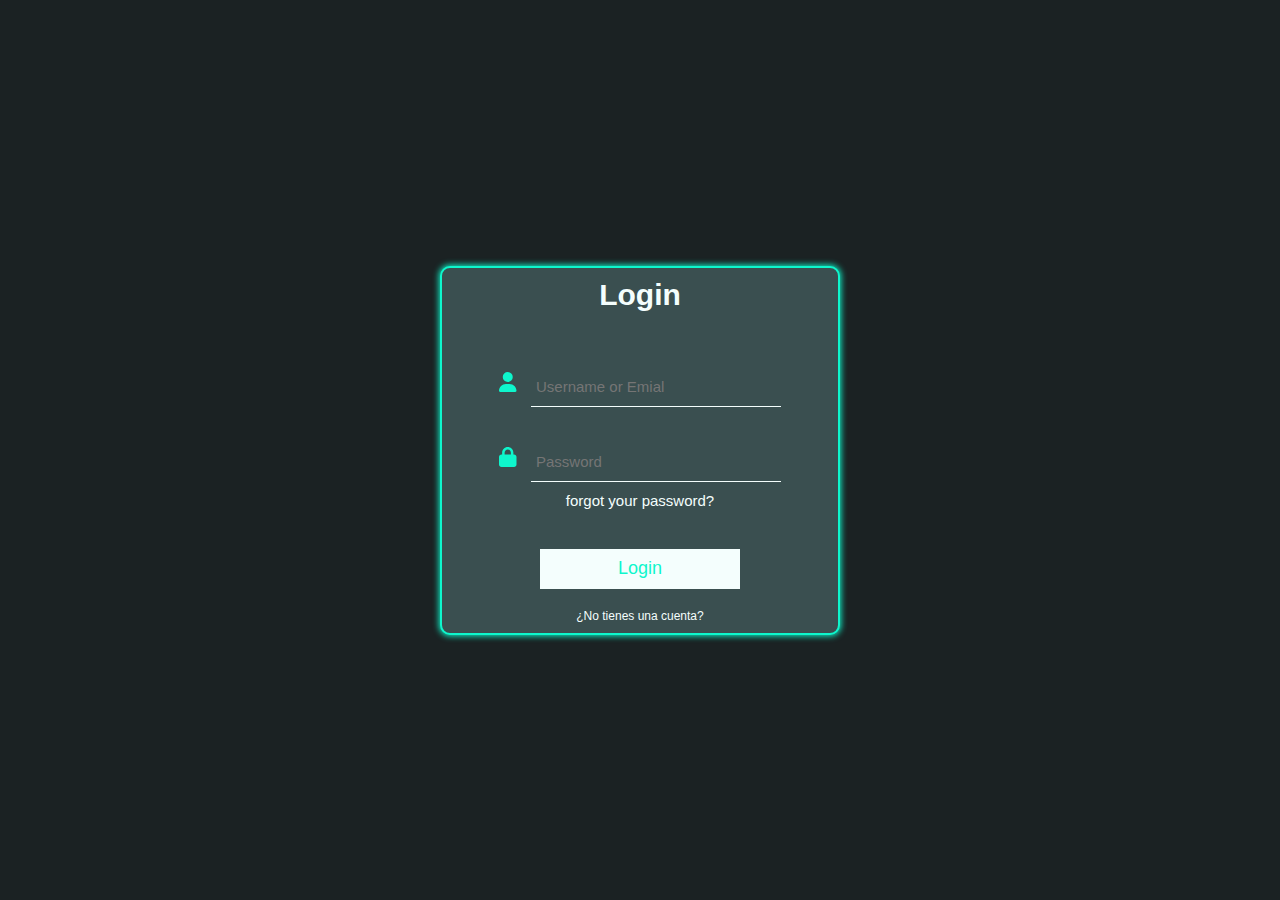
<file: login/index.html>
<!DOCTYPE html>
<html>
<head>
	<meta charset="utf-8">
	<meta http-equiv="X-UA-Compatible" content="IE=edge">
	<title></title>
	<link rel="stylesheet" href="style.css">
</head>
<body>
	<div class="login">
		<form>
			<h1>Login</h1>
			<label>
				<svg xmlns="http://www.w3.org/2000/svg" height="1em" viewBox="0 0 448 512"><style>svg{fill:#0ef6cc}</style><path d="M224 256A128 128 0 1 0 224 0a128 128 0 1 0 0 256zm-45.7 48C79.8 304 0 383.8 0 482.3C0 498.7 13.3 512 29.7 512H418.3c16.4 0 29.7-13.3 29.7-29.7C448 383.8 368.2 304 269.7 304H178.3z"/></svg>
				<input type="text" id="user" name="" value="" placeholder="Username or Emial">
			</label>
			<label>
				<svg xmlns="http://www.w3.org/2000/svg" height="1em" viewBox="0 0 448 512"><style>svg{fill:#0ef6cc}</style><path d="M144 144v48H304V144c0-44.2-35.8-80-80-80s-80 35.8-80 80zM80 192V144C80 64.5 144.5 0 224 0s144 64.5 144 144v48h16c35.3 0 64 28.7 64 64V448c0 35.3-28.7 64-64 64H64c-35.3 0-64-28.7-64-64V256c0-35.3 28.7-64 64-64H80z"/></svg>
				<input type="password" id="password" name="" value="" placeholder="Password">
			</label>
			<a id="forgot" href="#">forgot your password?</a>
			<button id="btn">Login</button>
			<a id="registro" href="#">¿No tienes una cuenta?</a>
		</form>
	</div>
	
</body>
<script src="main.js"></script>
</html>
</file>
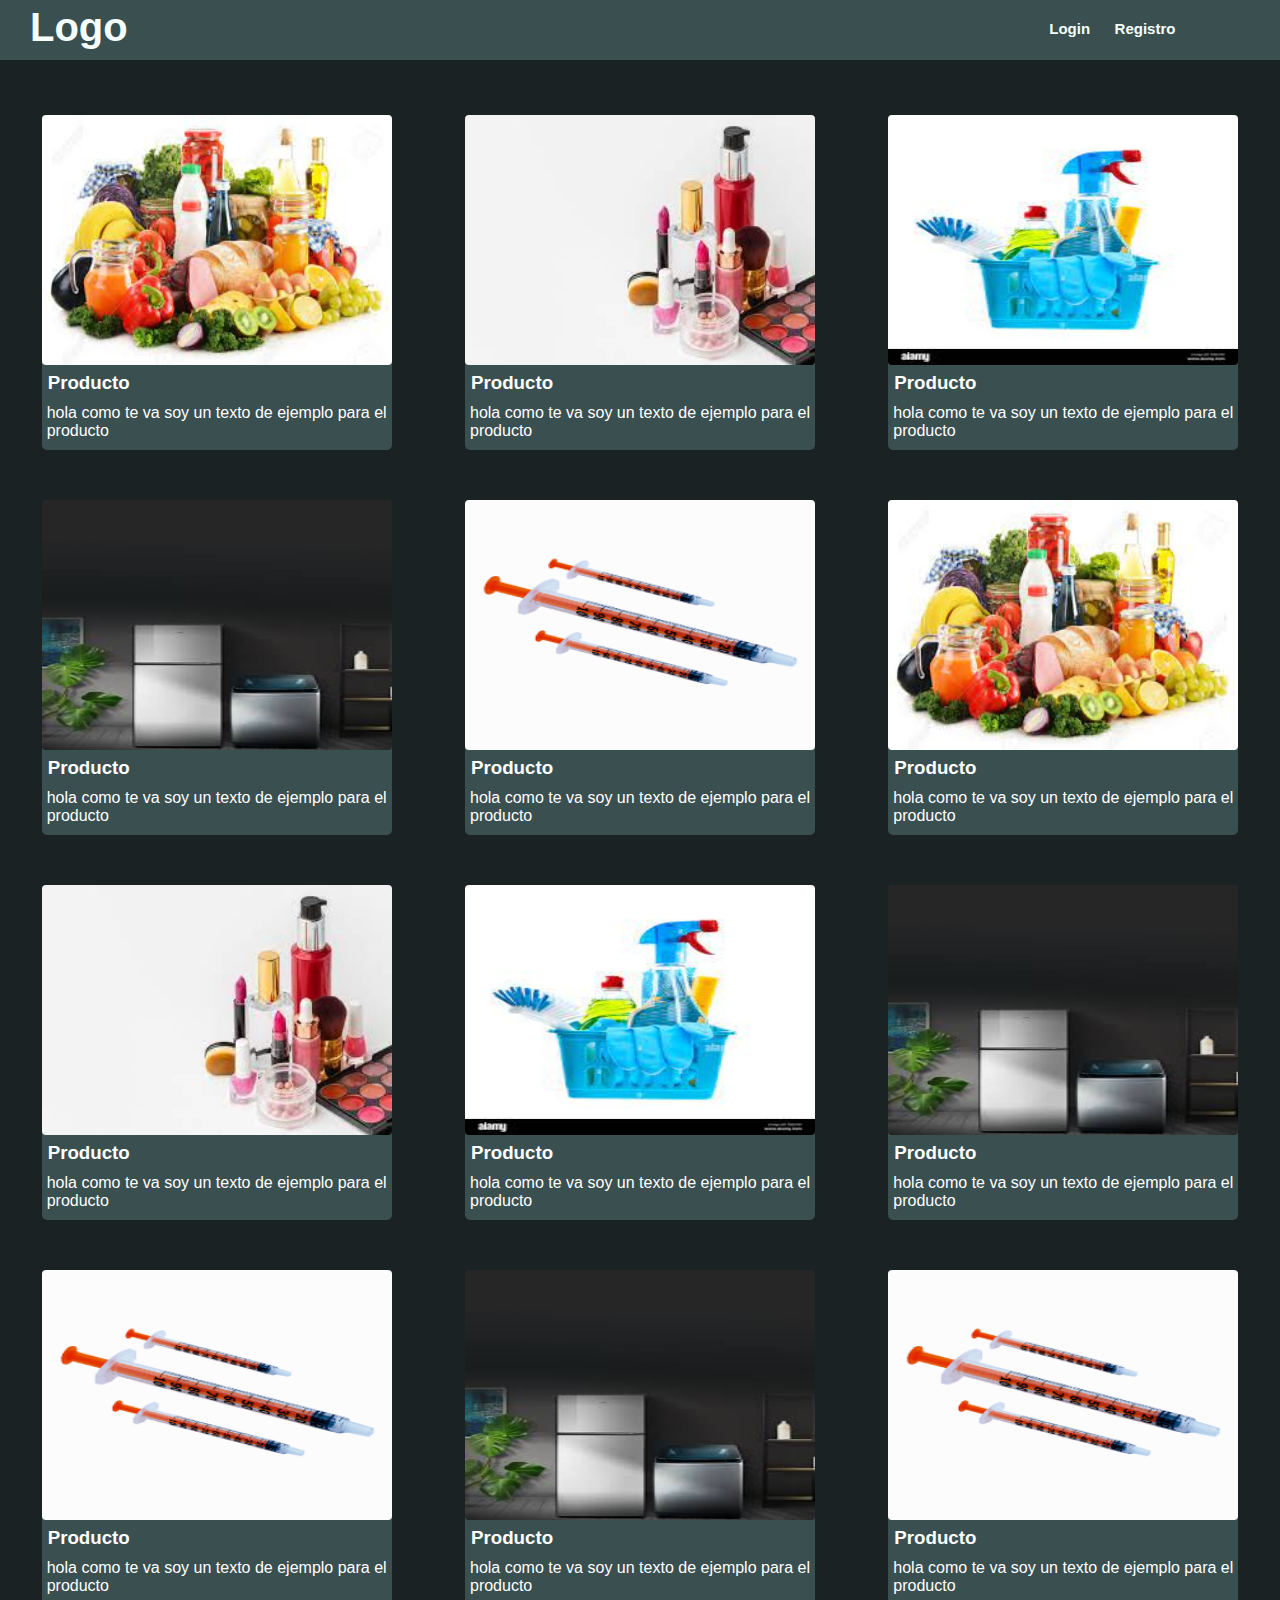
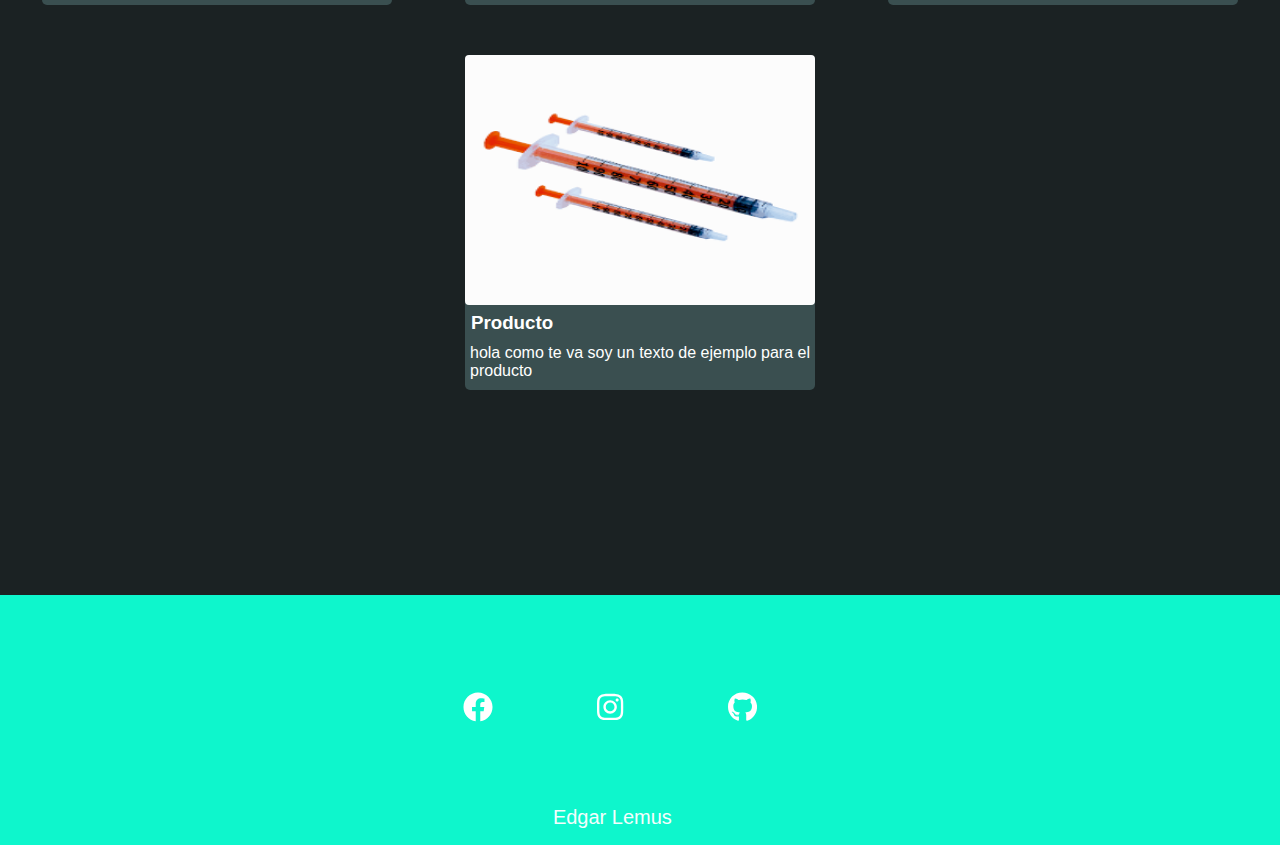
<file: principal/index.html>
<!DOCTYPE html>
<html>
<head>
	<meta charset="utf-8">
	<meta http-equiv="X-UA-Compatible" content="IE=edge">
	<title></title>
	<link rel="stylesheet" href="style.css">
</head>
<body>
	<header>
		<h1>Logo</h1>
		<nav>
			<a href="#">Login</a>
			<a href="#">Registro</a>
		</nav>
	</header>
	<main>
		<a href="#">
			<img src="../img/producto1.jpg">
			<h3>Producto</h3>
			<p>hola como te va soy un texto de ejemplo para el producto</p>
		</a>
		<a href="#">
			<img src="../img/producto2.jpg">
			<h3>Producto</h3>
			<p>hola como te va soy un texto de ejemplo para el producto</p>
		</a>
		<a href="#">
			<img src="../img/producto3.jpg">
			<h3>Producto</h3>
			<p>hola como te va soy un texto de ejemplo para el producto</p>
		</a>
		<a href="#">
			<img src="../img/producto4.jpg">
			<h3>Producto</h3>
			<p>hola como te va soy un texto de ejemplo para el producto</p>
		</a>
		<a href="#">
			<img src="../img/producto5.jpg">
			<h3>Producto</h3>
			<p>hola como te va soy un texto de ejemplo para el producto</p>
		</a>
		<a href="#">
			<img src="../img/producto1.jpg">
			<h3>Producto</h3>
			<p>hola como te va soy un texto de ejemplo para el producto</p>
		</a>
		<a href="#">
			<img src="../img/producto2.jpg">
			<h3>Producto</h3>
			<p>hola como te va soy un texto de ejemplo para el producto</p>
		</a>
		<a href="#">
			<img src="../img/producto3.jpg">
			<h3>Producto</h3>
			<p>hola como te va soy un texto de ejemplo para el producto</p>
		</a>
		<a href="#">
			<img src="../img/producto4.jpg">
			<h3>Producto</h3>
			<p>hola como te va soy un texto de ejemplo para el producto</p>
		</a>
		<a href="#">
			<img src="../img/producto5.jpg">
			<h3>Producto</h3>
			<p>hola como te va soy un texto de ejemplo para el producto</p>
		</a>
		<a href="#">
			<img src="../img/producto4.jpg">
			<h3>Producto</h3>
			<p>hola como te va soy un texto de ejemplo para el producto</p>
		</a>
		<a href="#">
			<img src="../img/producto5.jpg">
			<h3>Producto</h3>
			<p>hola como te va soy un texto de ejemplo para el producto</p>
		</a>
		<a href="#">
			<img src="../img/producto5.jpg">
			<h3>Producto</h3>
			<p>hola como te va soy un texto de ejemplo para el producto</p>
		</a>
	</main>
	<footer>
		<div class="svg_footer">
			<a href="https://www.facebook.com/edgarlemus.mendoza.9" id="facebook"><svg  xmlns="http://www.w3.org/2000/svg" height="1em" viewBox="0 0 512 512"><style>svg{fill:#FFFFFF}</style><path d="M504 256C504 119 393 8 256 8S8 119 8 256c0 123.78 90.69 226.38 209.25 245V327.69h-63V256h63v-54.64c0-62.15 37-96.48 93.67-96.48 27.14 0 55.52 4.84 55.52 4.84v61h-31.28c-30.8 0-40.41 19.12-40.41 38.73V256h68.78l-11 71.69h-57.78V501C413.31 482.38 504 379.78 504 256z"/></svg></a>

			<a href="https://www.instagram.com/_edgar.12?igshid=ZDc4ODBmNjlmNQ==" id="instagram"><svg xmlns="http://www.w3.org/2000/svg" height="1em" viewBox="0 0 448 512"><<style>svg{fill:#FFFFFF}</style><path d="M224.1 141c-63.6 0-114.9 51.3-114.9 114.9s51.3 114.9 114.9 114.9S339 319.5 339 255.9 287.7 141 224.1 141zm0 189.6c-41.1 0-74.7-33.5-74.7-74.7s33.5-74.7 74.7-74.7 74.7 33.5 74.7 74.7-33.6 74.7-74.7 74.7zm146.4-194.3c0 14.9-12 26.8-26.8 26.8-14.9 0-26.8-12-26.8-26.8s12-26.8 26.8-26.8 26.8 12 26.8 26.8zm76.1 27.2c-1.7-35.9-9.9-67.7-36.2-93.9-26.2-26.2-58-34.4-93.9-36.2-37-2.1-147.9-2.1-184.9 0-35.8 1.7-67.6 9.9-93.9 36.1s-34.4 58-36.2 93.9c-2.1 37-2.1 147.9 0 184.9 1.7 35.9 9.9 67.7 36.2 93.9s58 34.4 93.9 36.2c37 2.1 147.9 2.1 184.9 0 35.9-1.7 67.7-9.9 93.9-36.2 26.2-26.2 34.4-58 36.2-93.9 2.1-37 2.1-147.8 0-184.8zM398.8 388c-7.8 19.6-22.9 34.7-42.6 42.6-29.5 11.7-99.5 9-132.1 9s-102.7 2.6-132.1-9c-19.6-7.8-34.7-22.9-42.6-42.6-11.7-29.5-9-99.5-9-132.1s-2.6-102.7 9-132.1c7.8-19.6 22.9-34.7 42.6-42.6 29.5-11.7 99.5-9 132.1-9s102.7-2.6 132.1 9c19.6 7.8 34.7 22.9 42.6 42.6 11.7 29.5 9 99.5 9 132.1s2.7 102.7-9 132.1z"/></svg></a>


			<a href="https://github.com/red1002" id="github"><svg xmlns="http://www.w3.org/2000/svg" height="1em" viewBox="0 0 496 512"><style>svg{fill:#FFFFFF}</style><path d="M165.9 397.4c0 2-2.3 3.6-5.2 3.6-3.3.3-5.6-1.3-5.6-3.6 0-2 2.3-3.6 5.2-3.6 3-.3 5.6 1.3 5.6 3.6zm-31.1-4.5c-.7 2 1.3 4.3 4.3 4.9 2.6 1 5.6 0 6.2-2s-1.3-4.3-4.3-5.2c-2.6-.7-5.5.3-6.2 2.3zm44.2-1.7c-2.9.7-4.9 2.6-4.6 4.9.3 2 2.9 3.3 5.9 2.6 2.9-.7 4.9-2.6 4.6-4.6-.3-1.9-3-3.2-5.9-2.9zM244.8 8C106.1 8 0 113.3 0 252c0 110.9 69.8 205.8 169.5 239.2 12.8 2.3 17.3-5.6 17.3-12.1 0-6.2-.3-40.4-.3-61.4 0 0-70 15-84.7-29.8 0 0-11.4-29.1-27.8-36.6 0 0-22.9-15.7 1.6-15.4 0 0 24.9 2 38.6 25.8 21.9 38.6 58.6 27.5 72.9 20.9 2.3-16 8.8-27.1 16-33.7-55.9-6.2-112.3-14.3-112.3-110.5 0-27.5 7.6-41.3 23.6-58.9-2.6-6.5-11.1-33.3 2.6-67.9 20.9-6.5 69 27 69 27 20-5.6 41.5-8.5 62.8-8.5s42.8 2.9 62.8 8.5c0 0 48.1-33.6 69-27 13.7 34.7 5.2 61.4 2.6 67.9 16 17.7 25.8 31.5 25.8 58.9 0 96.5-58.9 104.2-114.8 110.5 9.2 7.9 17 22.9 17 46.4 0 33.7-.3 75.4-.3 83.6 0 6.5 4.6 14.4 17.3 12.1C428.2 457.8 496 362.9 496 252 496 113.3 383.5 8 244.8 8zM97.2 352.9c-1.3 1-1 3.3.7 5.2 1.6 1.6 3.9 2.3 5.2 1 1.3-1 1-3.3-.7-5.2-1.6-1.6-3.9-2.3-5.2-1zm-10.8-8.1c-.7 1.3.3 2.9 2.3 3.9 1.6 1 3.6.7 4.3-.7.7-1.3-.3-2.9-2.3-3.9-2-.6-3.6-.3-4.3.7zm32.4 35.6c-1.6 1.3-1 4.3 1.3 6.2 2.3 2.3 5.2 2.6 6.5 1 1.3-1.3.7-4.3-1.3-6.2-2.2-2.3-5.2-2.6-6.5-1zm-11.4-14.7c-1.6 1-1.6 3.6 0 5.9 1.6 2.3 4.3 3.3 5.6 2.3 1.6-1.3 1.6-3.9 0-6.2-1.4-2.3-4-3.3-5.6-2z"/></svg></a>

			<h1>Edgar Lemus</h1>
		</div>
		
	</footer>
</body>
<script src="main.js"></script>
</html>
</file>
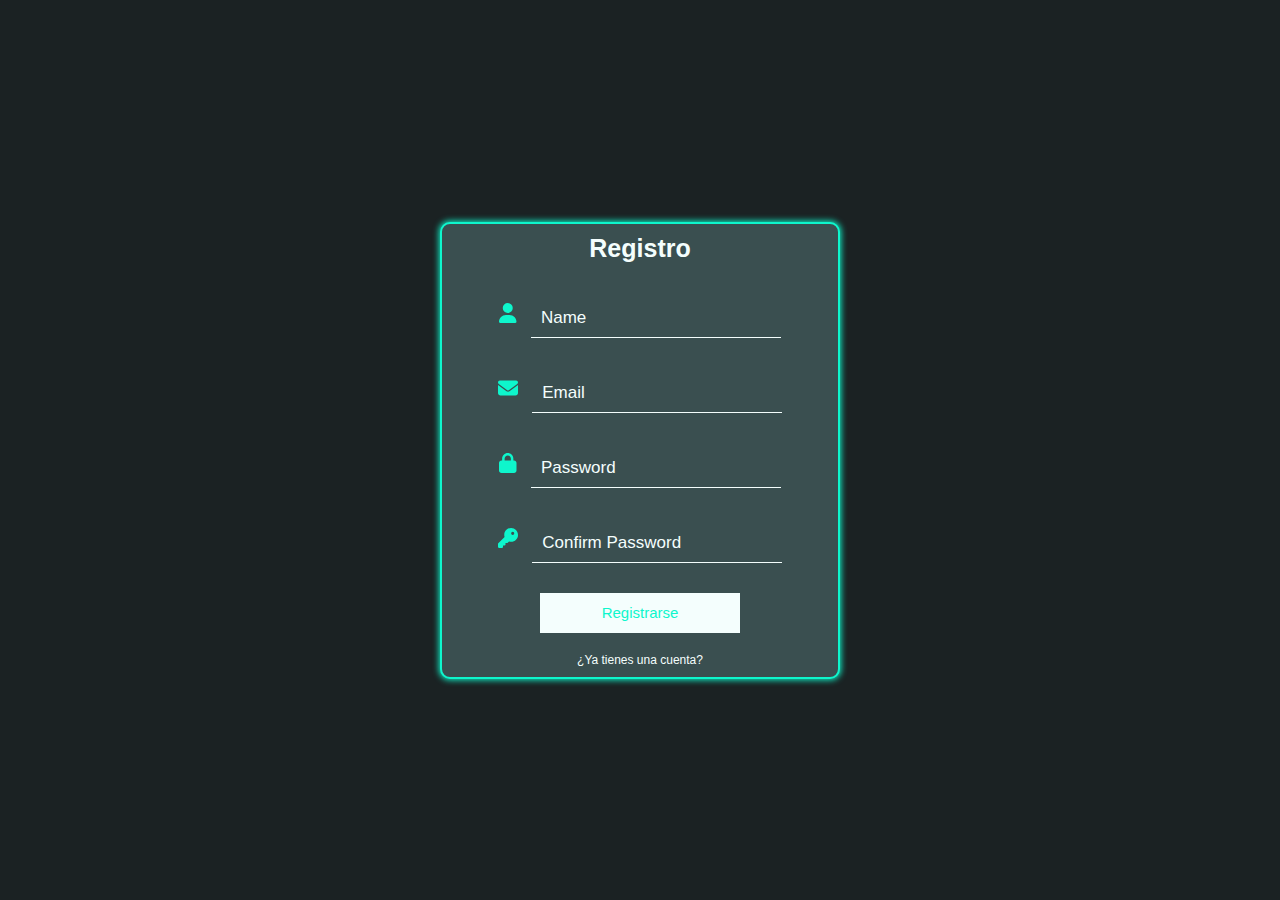
<file: registro/index.html>
<!DOCTYPE html>
<html>
<head>
	<meta charset="utf-8">
	<meta http-equiv="X-UA-Compatible" content="IE=edge">
	<title></title>
	<link rel="stylesheet" href="style.css">
</head>
<body>
	<div class="registro">
		<form>
			<h1>Registro</h1>
			<label>
				<svg xmlns="http://www.w3.org/2000/svg" height="1em" viewBox="0 0 448 512"><style>svg{fill:#0ef6cc}</style><path d="M224 256A128 128 0 1 0 224 0a128 128 0 1 0 0 256zm-45.7 48C79.8 304 0 383.8 0 482.3C0 498.7 13.3 512 29.7 512H418.3c16.4 0 29.7-13.3 29.7-29.7C448 383.8 368.2 304 269.7 304H178.3z"/></svg>
				<input type="text" id="username" name="" value="" placeholder="Name">
			</label>
			<label>
				<svg xmlns="http://www.w3.org/2000/svg" height="1em" viewBox="0 0 512 512"><style>svg{fill:#0ef6cc}</style><path d="M48 64C21.5 64 0 85.5 0 112c0 15.1 7.1 29.3 19.2 38.4L236.8 313.6c11.4 8.5 27 8.5 38.4 0L492.8 150.4c12.1-9.1 19.2-23.3 19.2-38.4c0-26.5-21.5-48-48-48H48zM0 176V384c0 35.3 28.7 64 64 64H448c35.3 0 64-28.7 64-64V176L294.4 339.2c-22.8 17.1-54 17.1-76.8 0L0 176z"/></svg>
				<input type="email" id="email" name="" value="" placeholder="Email">
			</label>
			<label>
				<svg xmlns="http://www.w3.org/2000/svg" height="1em" viewBox="0 0 448 512"><style>svg{fill:#0ef6cc}</style><path d="M144 144v48H304V144c0-44.2-35.8-80-80-80s-80 35.8-80 80zM80 192V144C80 64.5 144.5 0 224 0s144 64.5 144 144v48h16c35.3 0 64 28.7 64 64V448c0 35.3-28.7 64-64 64H64c-35.3 0-64-28.7-64-64V256c0-35.3 28.7-64 64-64H80z"/></svg>
				<input type="password" id="password" name="" value="" placeholder="Password">
			</label>
			<label>
				<svg xmlns="http://www.w3.org/2000/svg" height="1em" viewBox="0 0 512 512"><style>svg{fill:#0ef6cc}</style><path d="M336 352c97.2 0 176-78.8 176-176S433.2 0 336 0S160 78.8 160 176c0 18.7 2.9 36.8 8.3 53.7L7 391c-4.5 4.5-7 10.6-7 17v80c0 13.3 10.7 24 24 24h80c13.3 0 24-10.7 24-24V448h40c13.3 0 24-10.7 24-24V384h40c6.4 0 12.5-2.5 17-7l33.3-33.3c16.9 5.4 35 8.3 53.7 8.3zM376 96a40 40 0 1 1 0 80 40 40 0 1 1 0-80z"/></svg>
				<input type="password" id="confirm" name="" value="" placeholder="Confirm Password">
			</label>
			<button id="btn">Registrarse</button>
			<a href="#">¿Ya tienes una cuenta?</a>
		</form>
	</div>
</body>
<script src="main.js"></script>
</html>
</file>
<file: login/style.css>
*{
	margin: 0;
	padding: 0;
	box-sizing: border-box;
	font-family: sans-serif;
}


body{
	display: flex;
	align-items: center;
	justify-content: center;
	background: #1B2223;
	height: 100vh;
}

form{
	display: flex;
	flex-direction: column;
	align-items: center;
	width: 400px;
	padding: 10px 10px;
	border: 2px solid #0ef6cc;
	border-radius: 10px;
	background: #3A4F50;
	box-shadow: 0px 0px 6px 1px #0ef6cc;
}

form h1{
	font-size: 30px;
	font-weight: 700;
	color: #F4FEFD;
	margin-bottom: 20px;
}

form label{
	margin-top: 35px;
}

form label svg{
	font-size: 20px;
	margin-right: 10px;
}

form label input{
	width: 250px;
	height: 40px;
	font-size: 15px;
	padding: 0 5px;
	color: #f4fefd;
	border: none;
	border-bottom: 1px solid #f4fefd;
	background: transparent;
	outline: none;
	transition: 300ms all;
}

form label input:hover{
	border-bottom: 1px solid #0ef6cc;
}

::placeholder{
	font-size: 15px;
}

#forgot{
	text-decoration: none;
	color: #f4fefd;
	font-size: 15px;
	margin-top: 10px;
	transition: 300ms all;
}

#forgot:hover{
	color: #0ef6cc;
}

form button{
	margin-top: 40px;
	width: 200px;
	height: 40px;
	border: none;
	margin-bottom: 10px;
	font-size: 18px;
	font-weight: 540;
	color: #0ef6cc;
	background: #f4fefd;
	outline: none;
	cursor: pointer;
	transition: 300ms all;
}

form button:hover{
	color: #f4fefd;
	background: #0ef6cc;
	box-shadow: 0px 0px 7px #f4fefd;
}

#registro{
	text-decoration: none;
	color: #f4fefd;
	font-size: 12px;
	margin-top: 10px;
	transition: 300ms all;
}

#registro:hover{
	color: #0ef6cc;
}
</file>
<file: principal/style.css>
*{
	margin: 0;
	padding: 0;
	box-sizing: border-box;
	font-family: sans-serif;
}

body{
	background: #1B2223;
}

/*comenzando por los estilos del header*/

header{
	position: relative;
	width: 100%;
	height: 60px;
	background-color: #3A4F50;
}

header h1{
	color: #F4FEFD;
	font-size: 40px;
	font-weight: 600;
	margin-left: 30px;
	padding-top: 5px;
}

header nav{
	position: absolute;
	right: 7%;
	top: 20px;
}

header nav a{
	text-decoration: none;
	color: #F4FEFD;
	font-size: 15px;
	font-weight: 600;
	padding: 5px 5PX;
	border-radius: 10px;
	margin-right: 10px;
	cursor: pointer;
	transition: 300ms all;
}

header nav a:hover{
	background: #F4FEFD;
	color: #0EF6CC;
	border-radius: 10px;
}

/*estilos del main*/

main{
	display: flex;
	flex-wrap: wrap;
	justify-content: space-around;
	padding: 5px;
	margin-bottom: 200px;
}

main a{
	display: flex;
	flex-direction: column;
	width: 350px;
	margin-top: 50px;
	background: #3A4F50;
	cursor: pointer;
	border-radius: 5px;
	text-decoration: none;
	transition: 300ms all;
}

main a:hover{
	transform: scale(1.04);
	border-radius: 5px;
	background: #0EF6CC;
	box-shadow: 0 5px 7px 5px #3A4F50;
}

main a img{
	margin: auto;
	border-radius: 4px;
	width: 350px;
	height: 250px;
}

main a h3{
	margin-top: 7px;
	margin-bottom: 10px;
	padding-left: 6px;
	color: white;
}

main a p{
	text-align: justify;
	padding: 0 5px;
	margin-bottom: 10px;
	color: white;
}

footer{
	position: relative;
	display: flex;
	align-items: center;
	justify-content: center;
	width: 100%;
	height: 250px;
	margin-top: 10px;
	background: #0EF6CC;
}


.svg_footer svg{
	font-size: 30px;
	margin: 80px 80px 80px 20px;
	cursor: pointer;
}

.svg_footer h1{
	font-size: 20px;
	font-weight: 500;
	margin-left: 110px;
	color: #F4FEFD
}
</file>
<file: registro/style.css>
*{
	padding: 0;
	margin: 0;
	box-sizing: border-box;
	font-family: sans-serif;
}

body{
	display: flex;
	align-items: center;
	justify-content: center;
	height: 100vh;
	background: #1B2223;
}

.registro{
	width: 400px;
	padding: 10px 20px;
	border: 2px solid #0ef6cc;
	border-radius: 10px;
	background: #3A4F50;
	box-shadow: 0px 0px 6px 1px #0ef6cc;
}

form{
	display: flex;
	flex-direction: column;
	align-items: center;
}

form h1{
	color: #f4fefd;
	font-size: 25px;
	font-weight: 700;
}

form label{
	margin-top: 35px;
}

form label svg{
	font-size: 20px;
	margin-right: 10px;
}

form label input{
	width: 250px;
	height: 40px;
	border: none;
	border-bottom: 1px solid #f4fefd;
	padding-left: 10px;
	font-size: 15px;
	color: #0ef6cc;
	background: transparent;
	outline: none;
	transition: 300ms all;
}

form label input:hover{
	border-bottom: 1px solid #0ef6cc;
}

::placeholder{
	font-size: 17px;
	color: #f4fefd;
}

form button{
	margin-top: 30px;
	width: 200px;
	height: 40px;
	color: #0ef6cc;
	font-size: 15px;
	font-weight: 540;
	border: none;
	background: #f4fefd;
	outline: none;
	cursor: pointer;
	transition: 300ms all;
}

form button:hover{
	color: #f4fefd;
	background: #0ef6cc;
	box-shadow: 0px 0px 7px #f4fefd;
}

form a{
	margin-top: 20px;
	text-decoration: none;
	font-size: 12px;
	color: #f4fefd;
	transition: 300ms all;
}

form a:hover{
	color: #0ef6cc;
}
</file>
